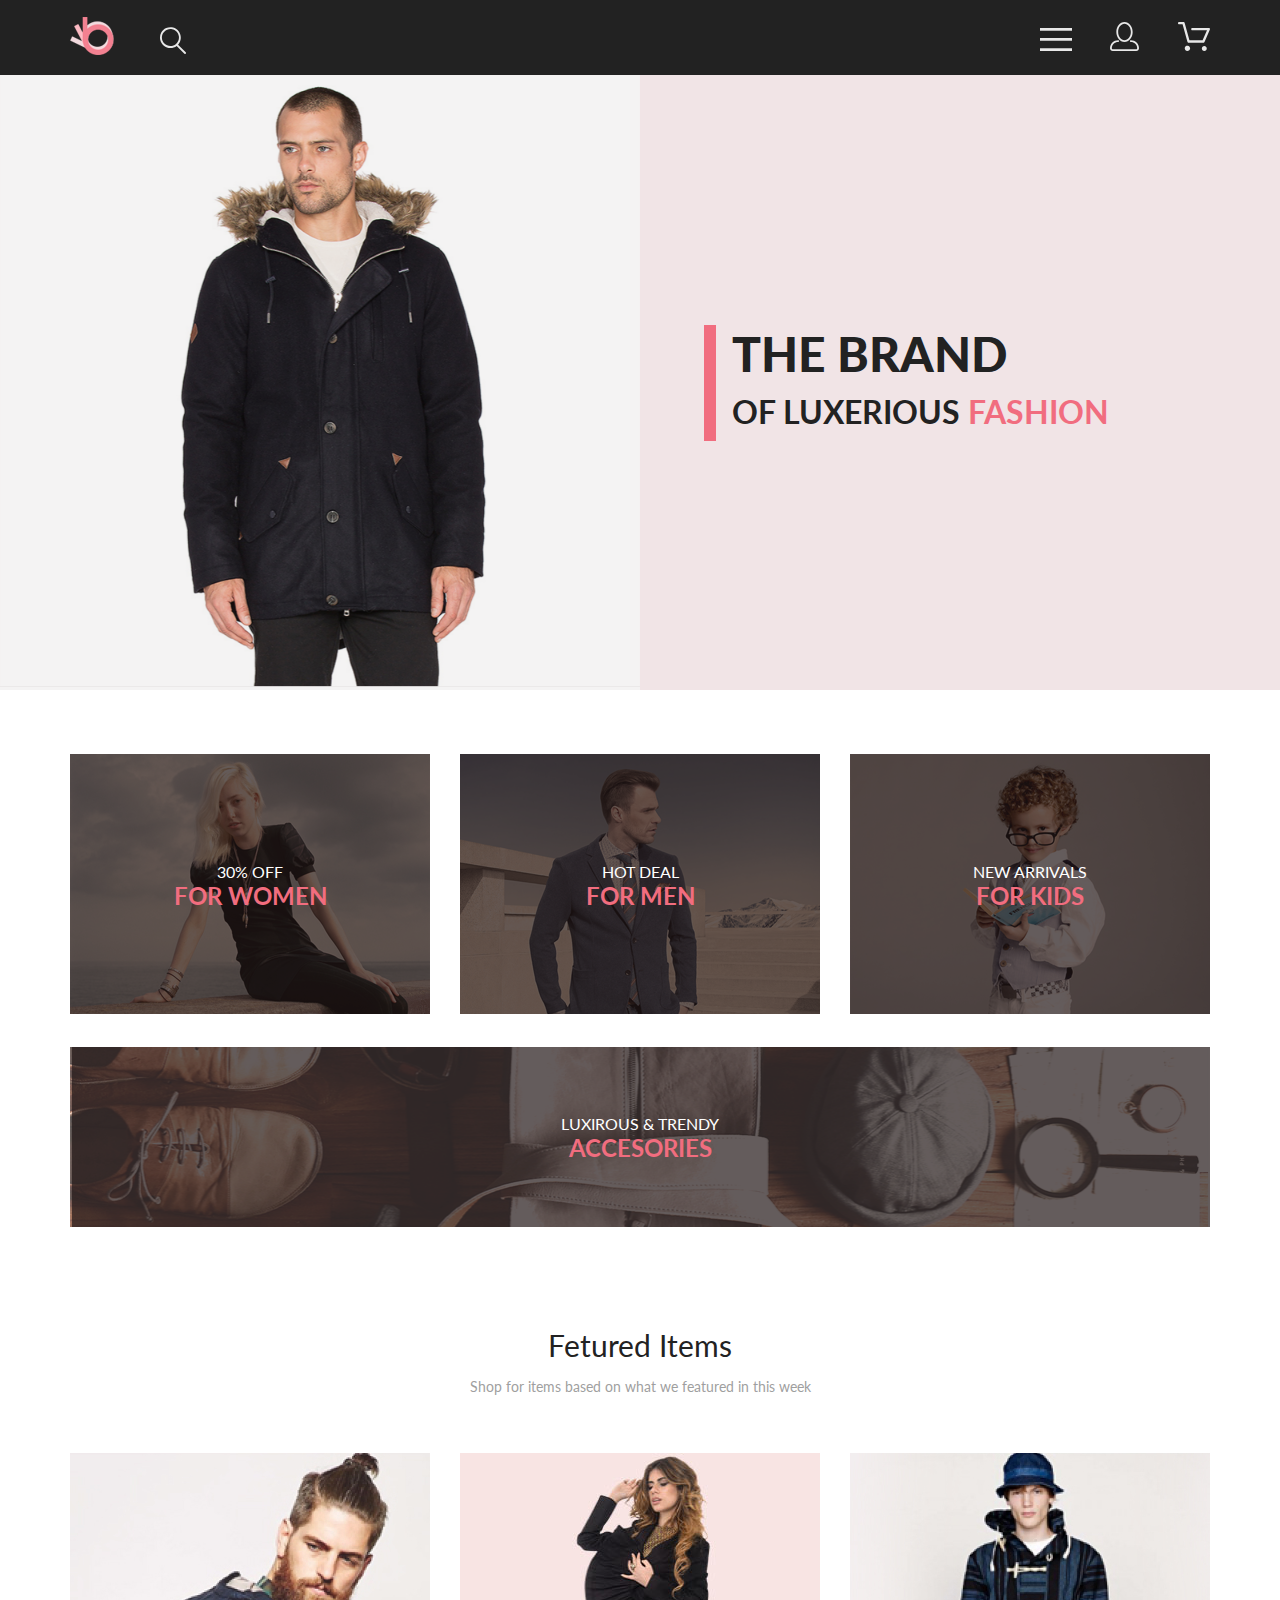
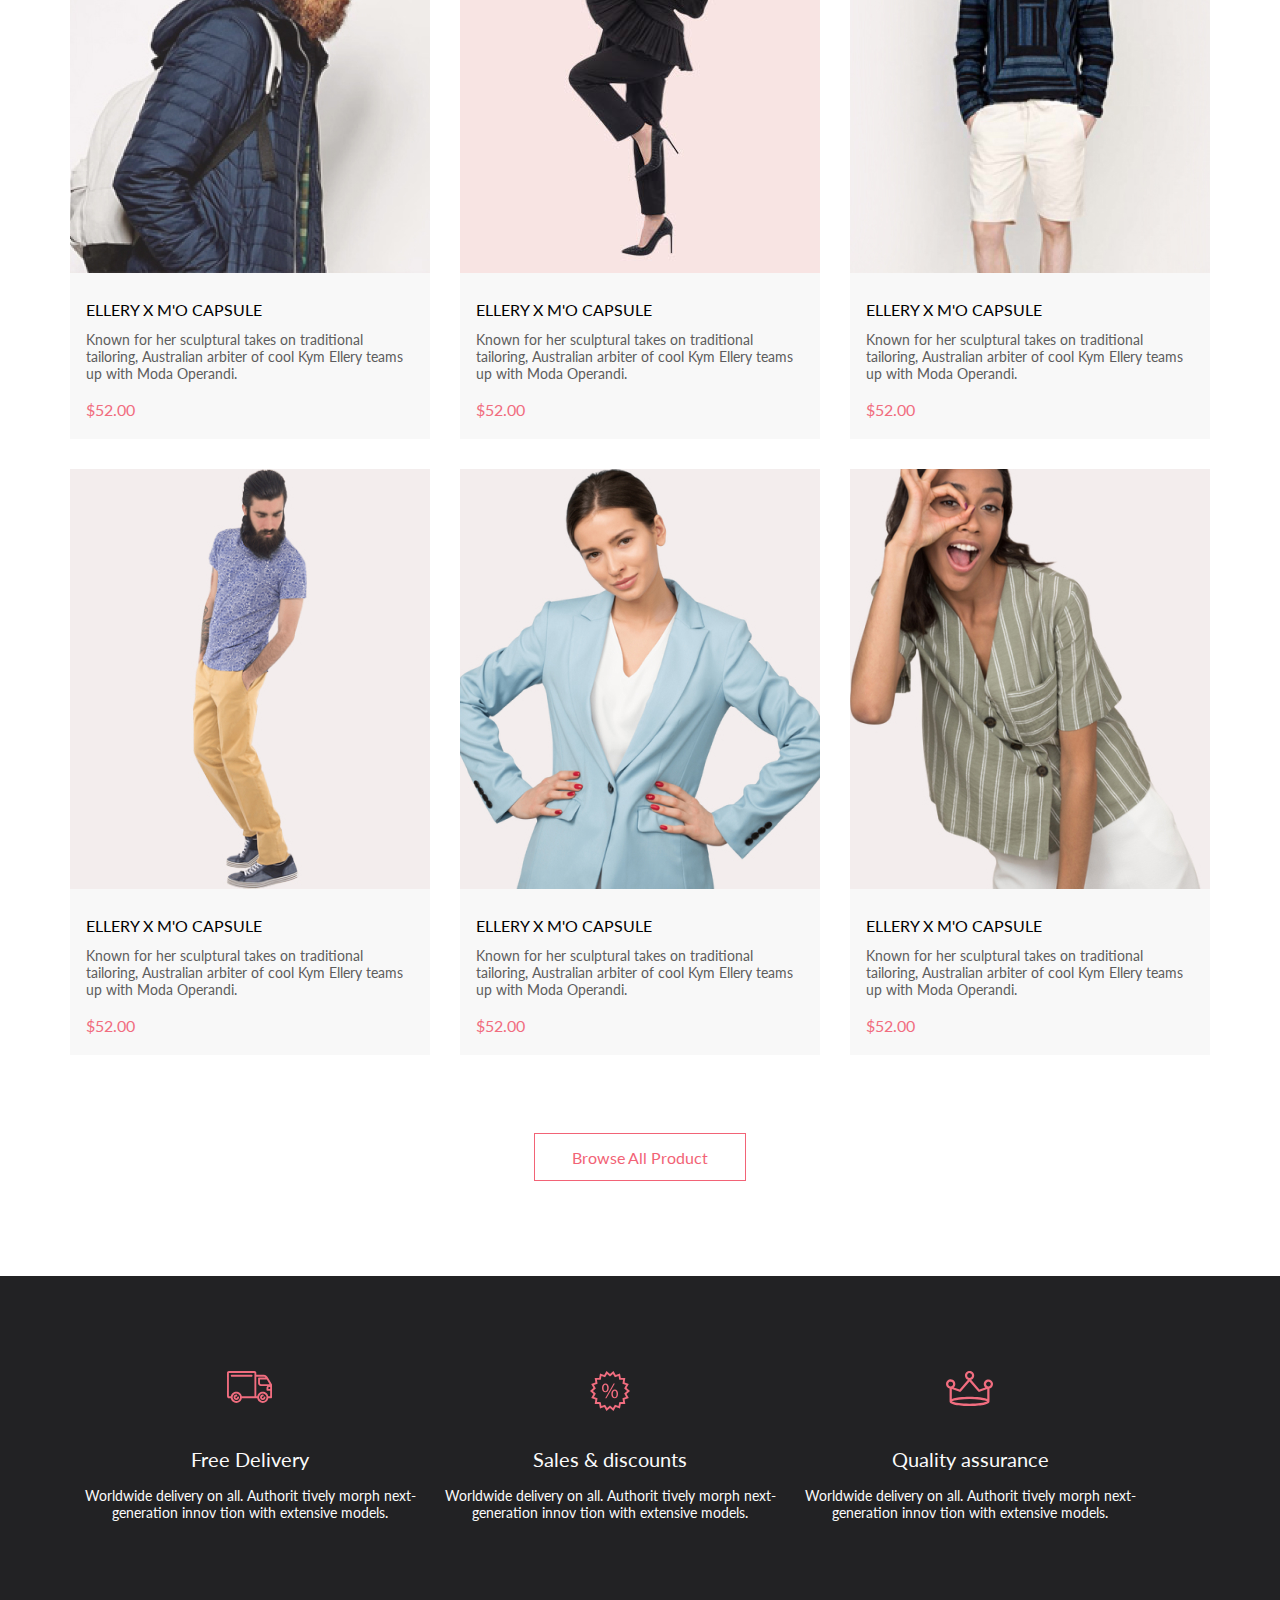
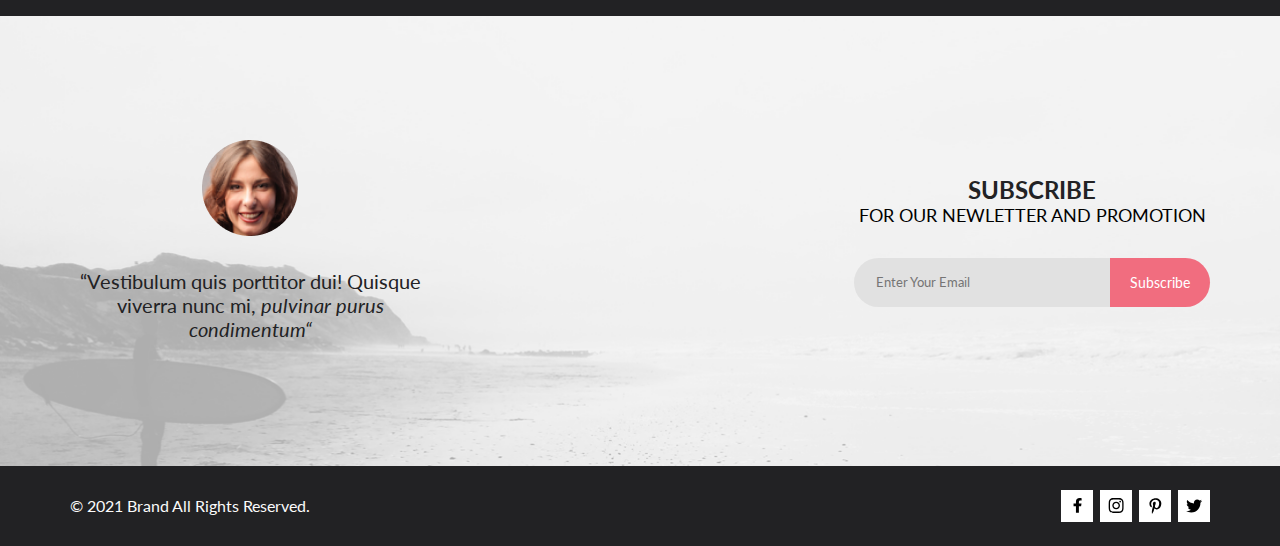
<file: index.html>
<!DOCTYPE html>
<html lang="en">

<head>
    <meta charset="UTF-8">
    <meta name="viewport" content="width=device-width, initial-scale=1.0">
    <title>Outlet</title>
    <link rel="stylesheet" href="style.css">
</head>

<body>
    <header class="header center">
        <div class="header__left">
            <a href="index.html"><img src="img/logo.svg" alt="logo"></a>
            <a href=""><img class="header__search" src="img/search.svg" alt="search"></a>
        </div>
        <div class="header__right">
            <a href="catalog.html"><img src="img/menu.svg" alt="menu"></a>
            <a href="registration.html"><img class="header__account" src="img/account.svg" alt="account"></a>
            <a href="cart.html"><img src="img/cart.svg" alt="cart"></a>
        </div>
    </header>
    <section class="promo">
        <div class="promo__left">
            <img class="promo__img" src="img/promo__img.png" alt="promo">
        </div>
        <div class="promo__right">
            <div class="promo__slogan">
                <img src="img/promo_el01.png" alt="">
                <div class="promo__content">
                    <h1 class="promo__heading">THE BRAND</h1>
                    <p class="promo__text">OF LUXERIOUS <span class="text__color__pink">FASHION</span></p>
                </div>
            </div>
        </div>
    </section>
    <section class="catalog-box">
        <div class="catalog center">
            <div class="catalog__item">
                <a href="catalog.html"><img class="catalog__img" src="img/catalog_000.png" alt="catalog">
                <div class="catalog__content">
                    <p class="catalog__text">30% OFF</p>
                    <h3 class="catalog__heading">FOR WOMEN</h3>
                </div></a>
            </div>
            <div class="catalog__item">
                <a href="catalog.html"><img class="catalog__img" src="img/catalog_001.png" alt="catalog">
                <div class="catalog__content">
                    <p class="catalog__text">HOT DEAL</p>
                    <h3 class="catalog__heading">FOR MEN</h3>
                </div></a>
            </div>
            <div class="catalog__item">
                <a href="catalog.html"><img class="catalog__img" src="img/catalog_002.png" alt="catalog">
                <div class="catalog__content">
                    <p class="catalog__text">NEW ARRIVALS</p>
                    <h3 class="catalog__heading">FOR KIDS</h3>
                </div></a>
            </div>
        </div>
        <div class="catalog-big center">
            <div class="catalog__item">
               <a href="catalog.html"><img class="catalog-big__img" src="img/catalog_big.png" alt="catalog big img">
                <div class="catalog__content">
                    <p class="catalog__text">LUXIROUS & TRENDY</p>
                    <h3 class="catalog__heading">ACCESORIES</h3>
                </div></a>
            </div>
        </div>

    </section>
    <section class="product-box center">
        <div class="product-box__heading">
            <p>Fetured Items</p>
            <p class="product-box__text">
                Shop for items based on what we featured in this week
            </p>
        </div>
        <div class="product-content">
            <div class="product product_mb">
                <a href="product.html">
                    <img class="product__img" src="img/product_000.jpg" alt="photo product">
                </a>
                <a class="product__add" href="cart.html">
                    <img src="img/product-cart.svg" alt="cart"> Add to Cart
                </a>
                <div class="product__info">
                    <a href="product.html" class="product__name">ELLERY X M'O CAPSULE</a>
                    <p class="product__text">Known for her sculptural takes on traditional tailoring, Australian arbiter
                        of cool Kym Ellery teams up with Moda Operandi.</p>
                    <div class="product__price">$52.00</div>
                </div>
            </div>
            <div class="product product_mb">
                <a href="product.html">
                    <img class="product__img" src="img/product_001.jpg" alt="photo product">
                </a>
                <a class="product__add" href="cart.html">
                    <img src="img/product-cart.svg" alt="cart"> Add to Cart
                </a>
                <div class="product__info">
                    <a href="product.html" class="product__name">ELLERY X M'O CAPSULE</a>
                    <p class="product__text">Known for her sculptural takes on traditional tailoring, Australian arbiter
                        of cool Kym Ellery teams up with Moda Operandi.</p>
                    <div class="product__price">$52.00</div>
                </div>
            </div>
            <div class="product product_mb">
                <a href="product.html">
                    <img class="product__img" src="img/product_002.jpg" alt="photo product">
                </a>
                <a class="product__add" href="cart.html">
                    <img src="img/product-cart.svg" alt="cart"> Add to Cart
                </a>
                <div class="product__info">
                    <a href="product.html" class="product__name">ELLERY X M'O CAPSULE</a>
                    <p class="product__text">Known for her sculptural takes on traditional tailoring, Australian arbiter
                        of cool Kym Ellery teams up with Moda Operandi.</p>
                    <div class="product__price">$52.00</div>
                </div>
            </div>
            <div class="product product_mb">
                <a href="product.html">
                    <img class="product__img" src="img/product_003.jpg" alt="photo product">
                </a>
                <a class="product__add" href="cart.html">
                    <img src="img/product-cart.svg" alt="cart"> Add to Cart
                </a>
                <div class="product__info">
                    <a href="product.html" class="product__name">ELLERY X M'O CAPSULE</a>
                    <p class="product__text">Known for her sculptural takes on traditional tailoring, Australian arbiter
                        of cool Kym Ellery teams up with Moda Operandi.</p>
                    <div class="product__price">$52.00</div>
                </div>
            </div>
            <div class="product product_mb">
                <a href="product.html">
                    <img class="product__img" src="img/product_004.jpg" alt="photo product">
                </a>
                <a class="product__add" href="cart.html">
                    <img src="img/product-cart.svg" alt="cart"> Add to Cart
                </a>
                <div class="product__info">
                    <a href="product.html" class="product__name">ELLERY X M'O CAPSULE</a>
                    <p class="product__text">Known for her sculptural takes on traditional tailoring, Australian arbiter
                        of cool Kym Ellery teams up with Moda Operandi.</p>
                    <div class="product__price">$52.00</div>
                </div>
            </div>
            <div class="product product_mb">
                <a href="product.html">
                    <img class="product__img" src="img/product_005.jpg" alt="photo product">
                </a>
                <a class="product__add" href="cart.html">
                    <img src="img/product-cart.svg" alt="cart"> Add to Cart
                </a>
                <div class="product__info">
                    <a href="product.html" class="product__name">ELLERY X M'O CAPSULE</a>
                    <p class="product__text">Known for her sculptural takes on traditional tailoring, Australian arbiter
                        of cool Kym Ellery teams up with Moda Operandi.</p>
                    <div class="product__price">$52.00</div>
                </div>
            </div>

        </div>
        <div class="poduct-box__footer">
            <a href="catalog.html" class="product-box_button">Browse All Product</a>
        </div>
    </section>
    <section class="advantage">
        <div class="advantage-content center">
            <div class="advantage-item">
                <div class="advantage__logo">
                    <img src="img/adv01.svg" alt="advantage" class="advantage-pic">
                </div>
                <p class="advantage-heading">Free Delivery</p>
                <p class="advantage-text">Worldwide delivery on all. Authorit tively morph next-generation innov
                    tion
                    with extensive models.
                </p>
            </div>
            <div class="advantage-item">
                <div class="advantage__logo">
                    <img src="img/adv02.svg" alt="advantage" class="advantage-pic">
                </div>
                <p class="advantage-heading">Sales & discounts</p>
                <p class="advantage-text">Worldwide delivery on all. Authorit tively morph next-generation innov
                    tion
                    with extensive models.
                </p>
            </div>
            <div class="advantage-item">
                <div class="advantage__logo">
                    <img src="img/adv03.svg" alt="advantage" class="advantage-pic">
                </div>
                <p class="advantage-heading">Quality assurance</p>
                <p class="advantage-text">Worldwide delivery on all. Authorit tively morph next-generation innov
                    tion
                    with extensive models.
                </p>
            </div>
        </div>
    </section>
    <section class="invite center">
        <div class="invite__left">
            <img src="img/invite-port.png" alt="portrait" class="invite__img">
            <p class="invite__msg">“Vestibulum quis porttitor dui! Quisque viverra nunc mi, <span
                    class="text-italic">pulvinar purus
                    condimentum“</span></p>
        </div>
        <div class="invite__right">
            <p class="invite__button_heading">SUBSCRIBE</p>
            <p class="invite__button_heading__text">FOR OUR NEWLETTER AND PROMOTION</p>
            <div class="email-request">
                <input class="subscribe__input" type="email" placeholder="Enter Your Email" required>
                <a href="#" class="subscribe__button">Subscribe</a>
            </div>
        </div>
    </section>
    <footer class="footer">
        <div class="footer__content center">

            <div class="footer__left footer__text">
                <p>© 2021 Brand All Rights Reserved.</p>
            </div>
            <div class="footer__right">
                <a href="https://www.facebook.com" class="logo__box">
                    <svg width="9" height="15" viewBox="0 0 9 15" xmlns="http://www.w3.org/2000/svg">
                        <path d="M8.08836 8.28L8.50686 5.61602H5.89022V3.88729C5.89022 3.15847 6.25574 2.44806 7.42765 2.44806H8.61722V0.179975C8.61722 0.179975 7.53772 0 6.50561 0C4.35073 0 2.9422 1.27593 2.9422 3.5857V5.61602H0.546875V8.28H2.9422V14.72H5.89022V8.28H8.08836Z"/>
                        </svg>
                </a>
                <a href="https://www.instagram.com" class="logo__box">
                    <svg width="16" height="15" viewBox="0 0 16 15" xmlns="http://www.w3.org/2000/svg">
                        <path d="M8.13897 3.68159C6.02383 3.68159 4.31774 5.38491 4.31774 7.49663C4.31774 9.60835 6.02383 11.3117 8.13897 11.3117C10.2541 11.3117 11.9602 9.60835 11.9602 7.49663C11.9602 5.38491 10.2541 3.68159 8.13897 3.68159ZM8.13897 9.9769C6.77211 9.9769 5.65467 8.8646 5.65467 7.49663C5.65467 6.12866 6.76878 5.01636 8.13897 5.01636C9.50915 5.01636 10.6233 6.12866 10.6233 7.49663C10.6233 8.8646 9.50583 9.9769 8.13897 9.9769ZM13.0078 3.52554C13.0078 4.02026 12.6087 4.41538 12.1165 4.41538C11.621 4.41538 11.2252 4.01694 11.2252 3.52554C11.2252 3.03413 11.6243 2.63569 12.1165 2.63569C12.6087 2.63569 13.0078 3.03413 13.0078 3.52554ZM15.5386 4.42866C15.4821 3.23667 15.2094 2.18081 14.3347 1.31089C13.4634 0.440967 12.4058 0.168701 11.2119 0.108936C9.9814 0.039209 6.29321 0.039209 5.0627 0.108936C3.8721 0.165381 2.81453 0.437646 1.93987 1.30757C1.06522 2.17749 0.795836 3.23335 0.735973 4.42534C0.666134 5.65386 0.666134 9.33608 0.735973 10.5646C0.79251 11.7566 1.06522 12.8124 1.93987 13.6824C2.81453 14.5523 3.86878 14.8246 5.0627 14.8843C6.29321 14.9541 9.9814 14.9541 11.2119 14.8843C12.4058 14.8279 13.4634 14.5556 14.3347 13.6824C15.2061 12.8124 15.4788 11.7566 15.5386 10.5646C15.6085 9.33608 15.6085 5.65718 15.5386 4.42866ZM13.949 11.8828C13.6895 12.5335 13.1874 13.0349 12.5322 13.2972C11.5511 13.6857 9.22314 13.596 8.13897 13.596C7.05479 13.596 4.72348 13.6824 3.74573 13.2972C3.09389 13.0382 2.59171 12.5369 2.32898 11.8828C1.93987 10.9033 2.02967 8.57905 2.02967 7.49663C2.02967 6.41421 1.9432 4.08667 2.32898 3.1105C2.58838 2.45972 3.09056 1.95835 3.74573 1.69604C4.7268 1.30757 7.05479 1.39722 8.13897 1.39722C9.22314 1.39722 11.5545 1.31089 12.5322 1.69604C13.184 1.95503 13.6862 2.4564 13.949 3.1105C14.3381 4.08999 14.2483 6.41421 14.2483 7.49663C14.2483 8.57905 14.3381 10.9066 13.949 11.8828Z"/>
                        </svg>                     
                </a>
                <a href="#" class="logo__box">
                    <svg width="13" height="16" viewBox="0 0 13 16" xmlns="http://www.w3.org/2000/svg">
                        <path d="M6.74032 0.203125C3.55564 0.203125 0.408203 2.34063 0.408203 5.8C0.408203 8 1.63738 9.25 2.38233 9.25C2.68963 9.25 2.86655 8.3875 2.86655 8.14375C2.86655 7.85313 2.13091 7.23438 2.13091 6.025C2.13091 3.5125 4.03055 1.73125 6.4889 1.73125C8.60271 1.73125 10.1671 2.94062 10.1671 5.1625C10.1671 6.82187 9.50597 9.93437 7.36422 9.93437C6.59133 9.93437 5.93018 9.37187 5.93018 8.56563C5.93018 7.38438 6.74963 6.24062 6.74963 5.02187C6.74963 2.95312 3.835 3.32812 3.835 5.82812C3.835 6.35313 3.90018 6.93437 4.13298 7.4125C3.70463 9.26875 2.82931 12.0344 2.82931 13.9469C2.82931 14.5375 2.91311 15.1188 2.96899 15.7094C3.07452 15.8281 3.02175 15.8156 3.18316 15.7563C4.74757 13.6 4.69169 13.1781 5.3994 10.3562C5.78119 11.0875 6.76826 11.4812 7.55046 11.4812C10.8469 11.4812 12.3275 8.24688 12.3275 5.33125C12.3275 2.22813 9.66427 0.203125 6.74032 0.203125Z"/>
                        </svg>
                </a>
                <a href="https://twitter.com" class="logo__box">
                    <svg width="17" height="14" viewBox="0 0 17 14" xmlns="http://www.w3.org/2000/svg">
                        <path d="M14.417 3.74052C14.427 3.88264 14.427 4.0248 14.427 4.16692C14.427 8.50192 11.1498 13.4969 5.15986 13.4969C3.31448 13.4969 1.60022 12.9588 0.158203 12.0248C0.420396 12.0552 0.67247 12.0654 0.944752 12.0654C2.46741 12.0654 3.8691 11.5476 4.98843 10.6644C3.5565 10.6339 2.3565 9.68977 1.94305 8.39027C2.14475 8.4207 2.34642 8.44102 2.5582 8.44102C2.85063 8.44102 3.14308 8.40039 3.41533 8.32936C1.92291 8.02477 0.803551 6.70498 0.803551 5.11108V5.07048C1.23715 5.31414 1.74139 5.46642 2.2758 5.4867C1.39849 4.89786 0.823727 3.8928 0.823727 2.75573C0.823727 2.14661 0.985041 1.58823 1.26741 1.10092C2.87077 3.09077 5.28086 4.39023 7.98334 4.53239C7.93293 4.28873 7.90266 4.03495 7.90266 3.78114C7.90266 1.97402 9.35477 0.501953 11.1598 0.501953C12.0976 0.501953 12.9446 0.897891 13.5396 1.53748C14.2757 1.39536 14.9816 1.12123 15.6068 0.745609C15.3648 1.50705 14.8505 2.14664 14.1749 2.5527C14.8304 2.48167 15.4657 2.29889 16.0505 2.04511C15.6069 2.69483 15.0522 3.27348 14.417 3.74052Z"/>
                    </svg>
                        
                </a>
            </div>

        </div>
    </footer>

</body>

</html>
</file>
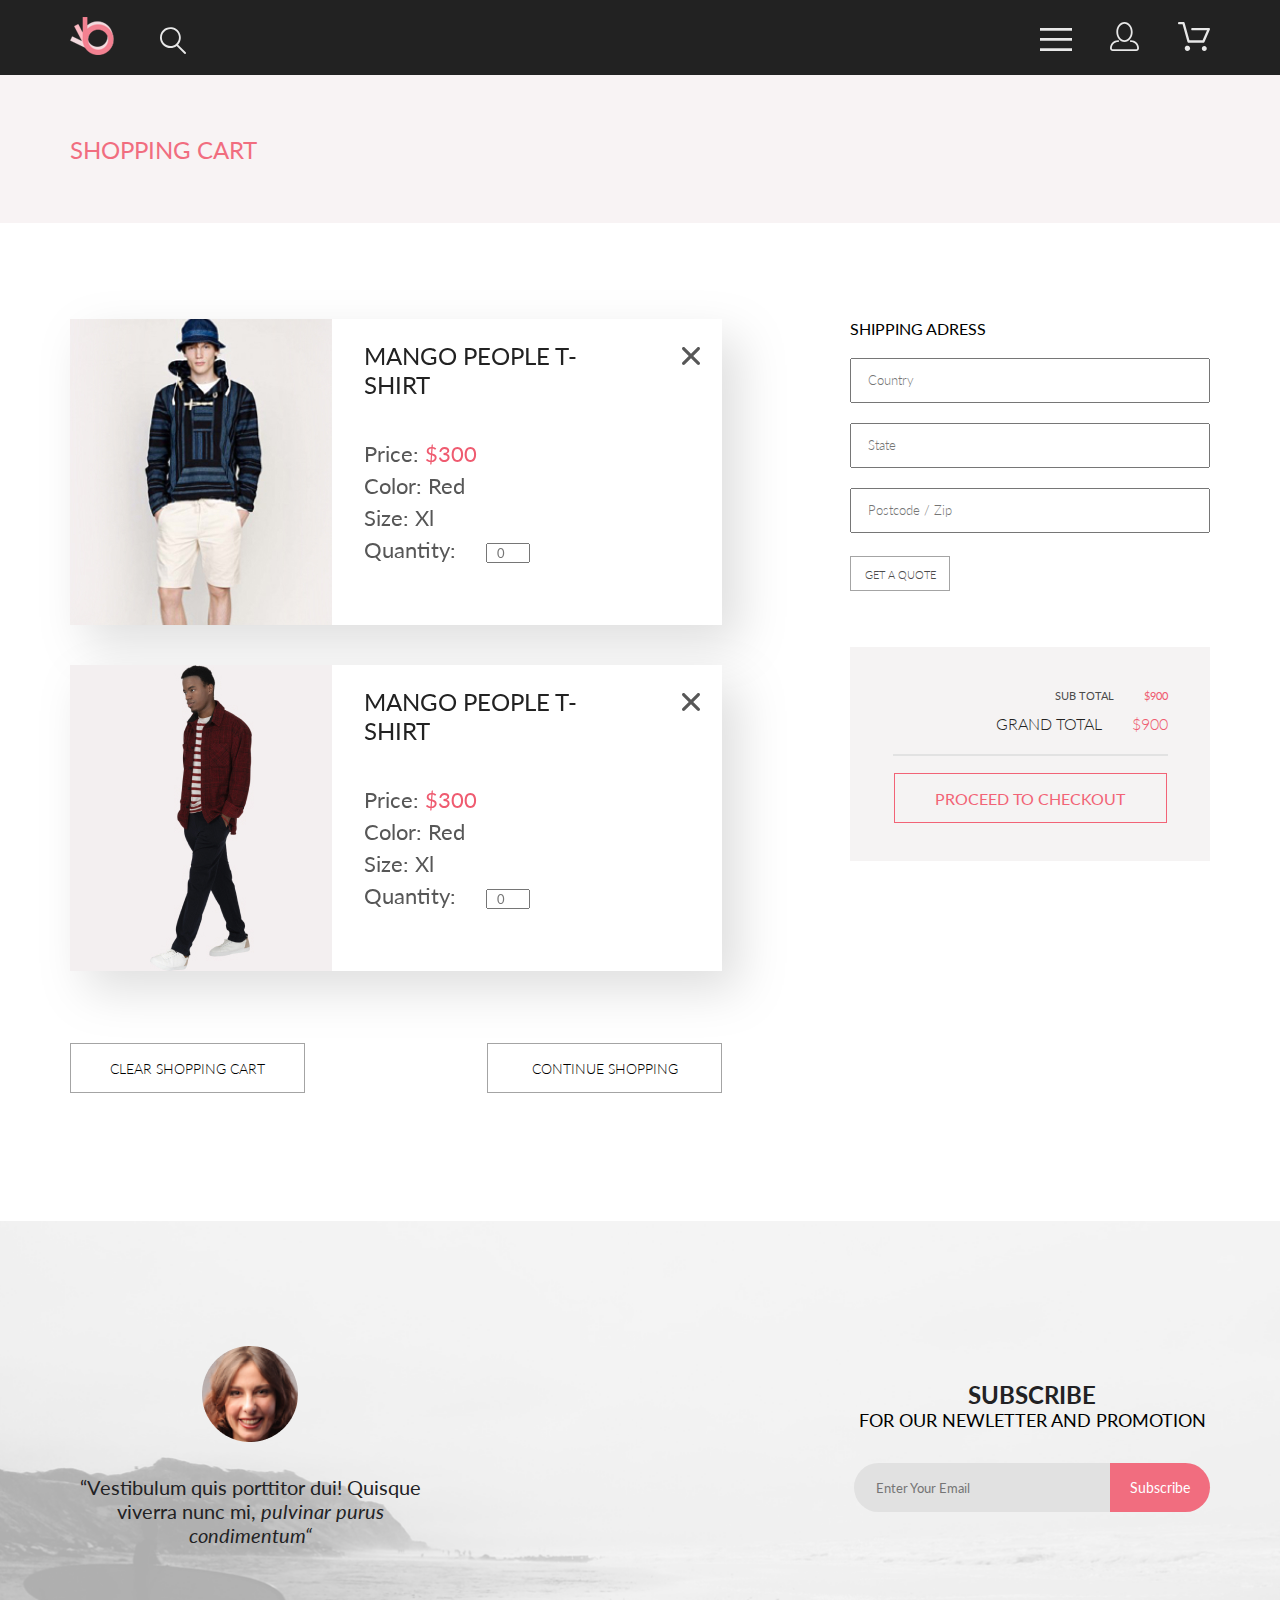
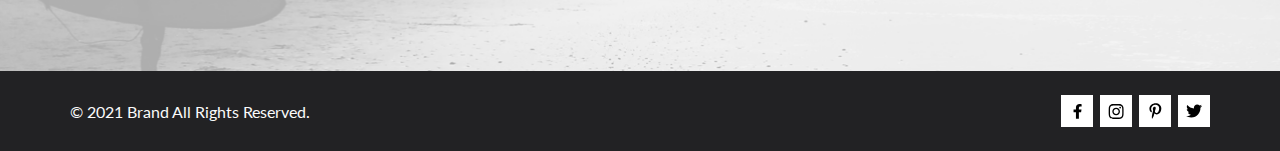
<file: cart.html>
<!DOCTYPE html>
<html lang="en">

<head>
    <meta charset="UTF-8">
    <meta name="viewport" content="width=device-width, initial-scale=1.0">
    <title>Outlet:Cart</title>
    <link rel="stylesheet" href="style.css">
</head>

<body>
    <header class="header center">
        <div class="header__left">
            <a href="index.html"><img src="img/logo.svg" alt="logo"></a>
            <a href=""><img class="header__search" src="img/search.svg" alt="search"></a>
        </div>
        <div class="header__right">
            <a href="catalog.html"><img src="img/menu.svg" alt="menu"></a>
            <a href="registration.html"><img class="header__account" src="img/account.svg" alt="account"></a>
            <a href="cart.html"><img src="img/cart.svg" alt="cart"></a>
        </div>
    </header>
    <section class="page__description center">
        <p class="page__desciption__heading">SHOPPING CART</p>
            </section>
   <section class="cart__content center">
        <div class="cart__content__list">
            <div class="product__cart-description">
                <img src="img/product_002_s.jpg" alt="product_img">
                <div class="product__cart-description__text">
                <div class="product__cart-description-title"><a class="product__cart-description-title" href="product.html">MANGO  PEOPLE  T-SHIRT</a></div>
                <p class="product__cart-description-info">Price: <span class="price_color">$300</span></p>
                <p class="product__cart-description-info">Color: Red</p>
                <p class="product__cart-description-info">Size: Xl	</p>
                <p class="product__cart-description-info">Quantity:	<span ><input class="input_quantity" type="number" placeholder="0"></span></p>
            </div>
            <a href="#"><svg class="product__cart-description__close" width="18" height="18" viewBox="0 0 18 18" fill="none" xmlns="http://www.w3.org/2000/svg">
                <path d="M11.2453 9L17.5302 2.71516C17.8285 2.41741 17.9962 2.01336 17.9966 1.59191C17.997 1.17045 17.8299 0.76611 17.5322 0.467833C17.2344 0.169555 16.8304 0.00177586 16.4089 0.00140366C15.9875 0.00103146 15.5831 0.168097 15.2848 0.465848L9 6.75069L2.71516 0.465848C2.41688 0.167571 2.01233 0 1.5905 0C1.16868 0 0.764125 0.167571 0.465848 0.465848C0.167571 0.764125 0 1.16868 0 1.5905C0 2.01233 0.167571 2.41688 0.465848 2.71516L6.75069 9L0.465848 15.2848C0.167571 15.5831 0 15.9877 0 16.4095C0 16.8313 0.167571 17.2359 0.465848 17.5342C0.764125 17.8324 1.16868 18 1.5905 18C2.01233 18 2.41688 17.8324 2.71516 17.5342L9 11.2493L15.2848 17.5342C15.5831 17.8324 15.9877 18 16.4095 18C16.8313 18 17.2359 17.8324 17.5342 17.5342C17.8324 17.2359 18 16.8313 18 16.4095C18 15.9877 17.8324 15.5831 17.5342 15.2848L11.2453 9Z" fill="#575757"/>
                </svg></a>
        
        
        </div>
            
                
            <div class="product__cart-description">
                <img src="img/product_009_s.jpg" alt="product_img">
                <div class="product__cart-description__text">
                    <div class="product__cart-description-title"><a class="product__cart-description-title" href="product.html">MANGO  PEOPLE  T-SHIRT</a></div>
                <p class="product__cart-description-info">Price: <span class="price_color">$300</span></p>
                <p class="product__cart-description-info">Color: Red</p>
                <p class="product__cart-description-info">Size: Xl	</p>
                <p class="product__cart-description-info">Quantity:	<span ><input class="input_quantity" type="number" placeholder="0"></span></p>
            </div>
            <a href="#"><svg class="product__cart-description__close" width="18" height="18" viewBox="0 0 18 18" fill="none" xmlns="http://www.w3.org/2000/svg">
                <path d="M11.2453 9L17.5302 2.71516C17.8285 2.41741 17.9962 2.01336 17.9966 1.59191C17.997 1.17045 17.8299 0.76611 17.5322 0.467833C17.2344 0.169555 16.8304 0.00177586 16.4089 0.00140366C15.9875 0.00103146 15.5831 0.168097 15.2848 0.465848L9 6.75069L2.71516 0.465848C2.41688 0.167571 2.01233 0 1.5905 0C1.16868 0 0.764125 0.167571 0.465848 0.465848C0.167571 0.764125 0 1.16868 0 1.5905C0 2.01233 0.167571 2.41688 0.465848 2.71516L6.75069 9L0.465848 15.2848C0.167571 15.5831 0 15.9877 0 16.4095C0 16.8313 0.167571 17.2359 0.465848 17.5342C0.764125 17.8324 1.16868 18 1.5905 18C2.01233 18 2.41688 17.8324 2.71516 17.5342L9 11.2493L15.2848 17.5342C15.5831 17.8324 15.9877 18 16.4095 18C16.8313 18 17.2359 17.8324 17.5342 17.5342C17.8324 17.2359 18 16.8313 18 16.4095C18 15.9877 17.8324 15.5831 17.5342 15.2848L11.2453 9Z" fill="#575757"/>
                </svg></a>
            </div>
            <div class="cart__control">
                <a href="#" class="cart__control__button">CLEAR SHOPPING CART</a>
                <a href="#" class="cart__control__button">CONTINUE SHOPPING</a>
            </div>
        </div>
        <div class="cart__content__customer">
            <div class="cart__content__adress">
                <p>SHIPPING ADRESS</p>
                <input class="adress__input" type="text" placeholder="Country">
                <input class="adress__input" type="text" placeholder="State">
                <input class="adress__input" type="number" placeholder="Postcode / Zip">
                <a class="button_small" href="#">GET A QUOTE</a>
            </div>
            <div class="cart__content__bill">
                <p class="cart__content__bill-subtotal">SUB TOTAL<span class="price_color gap">$900</span></p>
                <p class="cart__content__bill-summary">GRAND TOTAL<span class="price_color gap">$900</span></p>
                <div class="cart__content__bill-line"></div>
                <a href="#" class="cart__content__bill__button">PROCEED TO CHECKOUT</a>
            </div>
        </div>


    </section>
    
    <section class="invite center">
        <div class="invite__left">
            <img src="img/invite-port.png" alt="portrait" class="invite__img">
            <p class="invite__msg">“Vestibulum quis porttitor dui! Quisque viverra nunc mi, <span
                    class="text-italic">pulvinar purus
                    condimentum“</span></p>
        </div>
        <div class="invite__right">
            <p class="invite__button_heading">SUBSCRIBE</p>
            <p class="invite__button_heading__text">FOR OUR NEWLETTER AND PROMOTION</p>
            <div class="email-request">
                <input class="subscribe__input" type="email" placeholder="Enter Your Email" required>
                <a href="#" class="subscribe__button">Subscribe</a>
            </div>
        </div>    
    </section>
    <footer class="footer">
        <div class="footer__content center">

            <div class="footer__left footer__text">
                <p>© 2021 Brand All Rights Reserved.</p>
            </div>
            <div class="footer__right">
                <a href="https://www.facebook.com" class="logo__box">
                    <svg width="9" height="15" viewBox="0 0 9 15" xmlns="http://www.w3.org/2000/svg">
                        <path d="M8.08836 8.28L8.50686 5.61602H5.89022V3.88729C5.89022 3.15847 6.25574 2.44806 7.42765 2.44806H8.61722V0.179975C8.61722 0.179975 7.53772 0 6.50561 0C4.35073 0 2.9422 1.27593 2.9422 3.5857V5.61602H0.546875V8.28H2.9422V14.72H5.89022V8.28H8.08836Z"/>
                        </svg>
                </a>
                <a href="https://www.instagram.com" class="logo__box">
                    <svg width="16" height="15" viewBox="0 0 16 15" xmlns="http://www.w3.org/2000/svg">
                        <path d="M8.13897 3.68159C6.02383 3.68159 4.31774 5.38491 4.31774 7.49663C4.31774 9.60835 6.02383 11.3117 8.13897 11.3117C10.2541 11.3117 11.9602 9.60835 11.9602 7.49663C11.9602 5.38491 10.2541 3.68159 8.13897 3.68159ZM8.13897 9.9769C6.77211 9.9769 5.65467 8.8646 5.65467 7.49663C5.65467 6.12866 6.76878 5.01636 8.13897 5.01636C9.50915 5.01636 10.6233 6.12866 10.6233 7.49663C10.6233 8.8646 9.50583 9.9769 8.13897 9.9769ZM13.0078 3.52554C13.0078 4.02026 12.6087 4.41538 12.1165 4.41538C11.621 4.41538 11.2252 4.01694 11.2252 3.52554C11.2252 3.03413 11.6243 2.63569 12.1165 2.63569C12.6087 2.63569 13.0078 3.03413 13.0078 3.52554ZM15.5386 4.42866C15.4821 3.23667 15.2094 2.18081 14.3347 1.31089C13.4634 0.440967 12.4058 0.168701 11.2119 0.108936C9.9814 0.039209 6.29321 0.039209 5.0627 0.108936C3.8721 0.165381 2.81453 0.437646 1.93987 1.30757C1.06522 2.17749 0.795836 3.23335 0.735973 4.42534C0.666134 5.65386 0.666134 9.33608 0.735973 10.5646C0.79251 11.7566 1.06522 12.8124 1.93987 13.6824C2.81453 14.5523 3.86878 14.8246 5.0627 14.8843C6.29321 14.9541 9.9814 14.9541 11.2119 14.8843C12.4058 14.8279 13.4634 14.5556 14.3347 13.6824C15.2061 12.8124 15.4788 11.7566 15.5386 10.5646C15.6085 9.33608 15.6085 5.65718 15.5386 4.42866ZM13.949 11.8828C13.6895 12.5335 13.1874 13.0349 12.5322 13.2972C11.5511 13.6857 9.22314 13.596 8.13897 13.596C7.05479 13.596 4.72348 13.6824 3.74573 13.2972C3.09389 13.0382 2.59171 12.5369 2.32898 11.8828C1.93987 10.9033 2.02967 8.57905 2.02967 7.49663C2.02967 6.41421 1.9432 4.08667 2.32898 3.1105C2.58838 2.45972 3.09056 1.95835 3.74573 1.69604C4.7268 1.30757 7.05479 1.39722 8.13897 1.39722C9.22314 1.39722 11.5545 1.31089 12.5322 1.69604C13.184 1.95503 13.6862 2.4564 13.949 3.1105C14.3381 4.08999 14.2483 6.41421 14.2483 7.49663C14.2483 8.57905 14.3381 10.9066 13.949 11.8828Z"/>
                        </svg>                     
                </a>
                <a href="#" class="logo__box">
                    <svg width="13" height="16" viewBox="0 0 13 16" xmlns="http://www.w3.org/2000/svg">
                        <path d="M6.74032 0.203125C3.55564 0.203125 0.408203 2.34063 0.408203 5.8C0.408203 8 1.63738 9.25 2.38233 9.25C2.68963 9.25 2.86655 8.3875 2.86655 8.14375C2.86655 7.85313 2.13091 7.23438 2.13091 6.025C2.13091 3.5125 4.03055 1.73125 6.4889 1.73125C8.60271 1.73125 10.1671 2.94062 10.1671 5.1625C10.1671 6.82187 9.50597 9.93437 7.36422 9.93437C6.59133 9.93437 5.93018 9.37187 5.93018 8.56563C5.93018 7.38438 6.74963 6.24062 6.74963 5.02187C6.74963 2.95312 3.835 3.32812 3.835 5.82812C3.835 6.35313 3.90018 6.93437 4.13298 7.4125C3.70463 9.26875 2.82931 12.0344 2.82931 13.9469C2.82931 14.5375 2.91311 15.1188 2.96899 15.7094C3.07452 15.8281 3.02175 15.8156 3.18316 15.7563C4.74757 13.6 4.69169 13.1781 5.3994 10.3562C5.78119 11.0875 6.76826 11.4812 7.55046 11.4812C10.8469 11.4812 12.3275 8.24688 12.3275 5.33125C12.3275 2.22813 9.66427 0.203125 6.74032 0.203125Z"/>
                        </svg>
                </a>
                <a href="https://twitter.com" class="logo__box">
                    <svg width="17" height="14" viewBox="0 0 17 14" xmlns="http://www.w3.org/2000/svg">
                        <path d="M14.417 3.74052C14.427 3.88264 14.427 4.0248 14.427 4.16692C14.427 8.50192 11.1498 13.4969 5.15986 13.4969C3.31448 13.4969 1.60022 12.9588 0.158203 12.0248C0.420396 12.0552 0.67247 12.0654 0.944752 12.0654C2.46741 12.0654 3.8691 11.5476 4.98843 10.6644C3.5565 10.6339 2.3565 9.68977 1.94305 8.39027C2.14475 8.4207 2.34642 8.44102 2.5582 8.44102C2.85063 8.44102 3.14308 8.40039 3.41533 8.32936C1.92291 8.02477 0.803551 6.70498 0.803551 5.11108V5.07048C1.23715 5.31414 1.74139 5.46642 2.2758 5.4867C1.39849 4.89786 0.823727 3.8928 0.823727 2.75573C0.823727 2.14661 0.985041 1.58823 1.26741 1.10092C2.87077 3.09077 5.28086 4.39023 7.98334 4.53239C7.93293 4.28873 7.90266 4.03495 7.90266 3.78114C7.90266 1.97402 9.35477 0.501953 11.1598 0.501953C12.0976 0.501953 12.9446 0.897891 13.5396 1.53748C14.2757 1.39536 14.9816 1.12123 15.6068 0.745609C15.3648 1.50705 14.8505 2.14664 14.1749 2.5527C14.8304 2.48167 15.4657 2.29889 16.0505 2.04511C15.6069 2.69483 15.0522 3.27348 14.417 3.74052Z"/>
                    </svg>
                        
                </a>
            </div>

        </div>
    </footer>

</body>

</html>
</file>
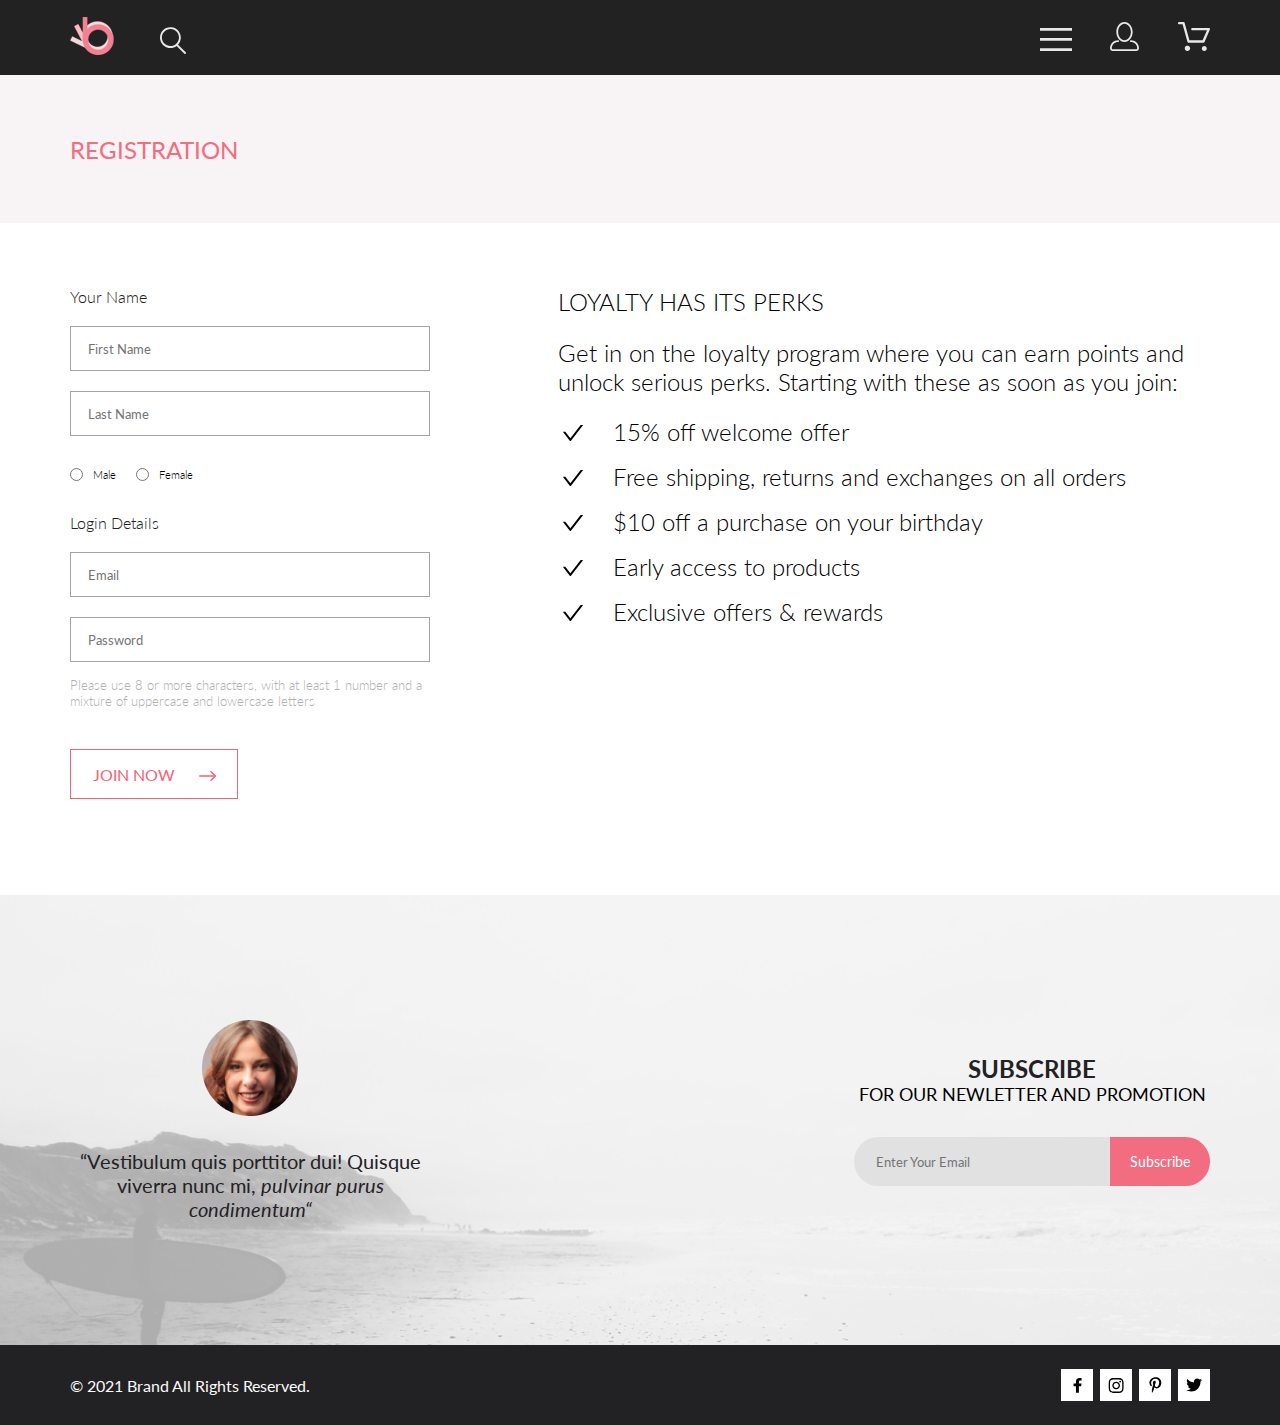
<file: registration.html>
<!DOCTYPE html>
<html lang="en">

<head>
    <meta charset="UTF-8">
    <meta name="viewport" content="width=device-width, initial-scale=1.0">
    <title>Outlet:Registration</title>
    <link rel="stylesheet" href="style.css">
</head>

<body>
    <header class="header center">
        <div class="header__left">
            <a href="index.html"><img src="img/logo.svg" alt="logo"></a>
            <a href=""><img class="header__search" src="img/search.svg" alt="search"></a>
        </div>
        <div class="header__right">
            <a href="catalog.html"><img src="img/menu.svg" alt="menu"></a>
            <a href="registration.html"><img class="header__account" src="img/account.svg" alt="account"></a>
            <a href="cart.html"><img src="img/cart.svg" alt="cart"></a>
        </div>
    </header>
    <section class="page__description center">
        <p class="page__desciption__heading">REGISTRATION</p>
            </section>
   <section class="registration__content center">
        <div class="registration__form">
            <p class="registration__form__header">Your Name</p>
            <input class="registration__form__input" type="text" placeholder="First Name">
            <input class="registration__form__input" type="text" placeholder="Last Name">
            <div class="registration__form-gender">
                <input type="radio" name="gender" value="male">
                <p class="registration__form-gender__text">Male</p>
                <input type="radio" name="gender" value="female">
                <p class="registration__form-gender__text">Female</p>
            </div>
            <p class="registration__form__header">Login Details</p>
            <input class="registration__form__input" type="email" placeholder="Email">
            <input class="registration__form__input" type="password" placeholder="Password">
            <p class="password-reminder">Please use 8 or more characters, with at least 1 number and a mixture of uppercase and lowercase letters</p>
            <a href="#" class="registration__form__button">JOIN NOW <span class="registration__form__button__arrow"><svg width="17" height="10" viewBox="0 0 17 10" xmlns="http://www.w3.org/2000/svg">
                <path fill-rule="evenodd" clip-rule="evenodd" d="M11.54 0.208095C11.6058 0.142131 11.684 0.0897967 11.77 0.0540883C11.8561 0.01838 11.9483 0 12.0415 0C12.1347 0 12.2269 0.01838 12.313 0.0540883C12.399 0.0897967 12.4772 0.142131 12.543 0.208095L16.7929 4.458C16.8589 4.5238 16.9112 4.60196 16.9469 4.68802C16.9826 4.77407 17.001 4.86632 17.001 4.95949C17.001 5.05266 16.9826 5.14491 16.9469 5.23097C16.9112 5.31702 16.8589 5.39518 16.7929 5.46098L12.543 9.71089C12.41 9.84389 12.2296 9.91861 12.0415 9.91861C11.8534 9.91861 11.673 9.84389 11.54 9.71089C11.407 9.57788 11.3323 9.39749 11.3323 9.2094C11.3323 9.0213 11.407 8.84091 11.54 8.70791L15.2898 4.95949L11.54 1.21107C11.474 1.14528 11.4217 1.06711 11.386 0.981059C11.3503 0.895005 11.3319 0.802752 11.3319 0.709584C11.3319 0.616415 11.3503 0.524162 11.386 0.438109C11.4217 0.352055 11.474 0.273891 11.54 0.208095Z"/>
                <path fill-rule="evenodd" clip-rule="evenodd" d="M0 4.95948C0 4.77162 0.0746263 4.59146 0.207462 4.45862C0.340297 4.32579 0.52046 4.25116 0.708318 4.25116H15.583C15.7708 4.25116 15.951 4.32579 16.0838 4.45862C16.2167 4.59146 16.2913 4.77162 16.2913 4.95948C16.2913 5.14734 16.2167 5.3275 16.0838 5.46033C15.951 5.59317 15.7708 5.6678 15.583 5.6678H0.708318C0.52046 5.6678 0.340297 5.59317 0.207462 5.46033C0.0746263 5.3275 0 5.14734 0 4.95948Z"/>
                </svg></span></a>
        </div>
        <div class="registration__perks">
            <p class="registration__perks-header">LOYALTY HAS ITS PERKS</p>
            <p class="registration__perks-text">Get in on the loyalty program where you can earn points and unlock serious perks. Starting with these as soon as you join:</p>
            <ul class="registration__perks-list">
                <li class="registration__perks-list-unit">15% off welcome offer</li>
                <li class="registration__perks-list-unit">Free shipping, returns and exchanges on all orders</li>
                <li class="registration__perks-list-unit">$10 off a purchase on your birthday</li>
                <li class="registration__perks-list-unit">Early access to products</li>
                <li class="registration__perks-list-unit">Exclusive offers & rewards</li>
            </ul>
        </div>
    </section>
    
    <section class="invite center">
        <div class="invite__left">
            <img src="img/invite-port.png" alt="portrait" class="invite__img">
            <p class="invite__msg">“Vestibulum quis porttitor dui! Quisque viverra nunc mi, <span
                    class="text-italic">pulvinar purus
                    condimentum“</span></p>
        </div>
        <div class="invite__right">
            <p class="invite__button_heading">SUBSCRIBE</p>
            <p class="invite__button_heading__text">FOR OUR NEWLETTER AND PROMOTION</p>
            <div class="email-request">
                <input class="subscribe__input" type="email" placeholder="Enter Your Email" required>
                <a href="#" class="subscribe__button">Subscribe</a>
            </div>
        </div>
    </section>
    <footer class="footer">
        <div class="footer__content center">

            <div class="footer__left footer__text">
                <p>© 2021 Brand All Rights Reserved.</p>
            </div>
            <div class="footer__right">
                <a href="https://www.facebook.com" class="logo__box">
                    <svg width="9" height="15" viewBox="0 0 9 15" xmlns="http://www.w3.org/2000/svg">
                        <path d="M8.08836 8.28L8.50686 5.61602H5.89022V3.88729C5.89022 3.15847 6.25574 2.44806 7.42765 2.44806H8.61722V0.179975C8.61722 0.179975 7.53772 0 6.50561 0C4.35073 0 2.9422 1.27593 2.9422 3.5857V5.61602H0.546875V8.28H2.9422V14.72H5.89022V8.28H8.08836Z"/>
                        </svg>
                </a>
                <a href="https://www.instagram.com" class="logo__box">
                    <svg width="16" height="15" viewBox="0 0 16 15" xmlns="http://www.w3.org/2000/svg">
                        <path d="M8.13897 3.68159C6.02383 3.68159 4.31774 5.38491 4.31774 7.49663C4.31774 9.60835 6.02383 11.3117 8.13897 11.3117C10.2541 11.3117 11.9602 9.60835 11.9602 7.49663C11.9602 5.38491 10.2541 3.68159 8.13897 3.68159ZM8.13897 9.9769C6.77211 9.9769 5.65467 8.8646 5.65467 7.49663C5.65467 6.12866 6.76878 5.01636 8.13897 5.01636C9.50915 5.01636 10.6233 6.12866 10.6233 7.49663C10.6233 8.8646 9.50583 9.9769 8.13897 9.9769ZM13.0078 3.52554C13.0078 4.02026 12.6087 4.41538 12.1165 4.41538C11.621 4.41538 11.2252 4.01694 11.2252 3.52554C11.2252 3.03413 11.6243 2.63569 12.1165 2.63569C12.6087 2.63569 13.0078 3.03413 13.0078 3.52554ZM15.5386 4.42866C15.4821 3.23667 15.2094 2.18081 14.3347 1.31089C13.4634 0.440967 12.4058 0.168701 11.2119 0.108936C9.9814 0.039209 6.29321 0.039209 5.0627 0.108936C3.8721 0.165381 2.81453 0.437646 1.93987 1.30757C1.06522 2.17749 0.795836 3.23335 0.735973 4.42534C0.666134 5.65386 0.666134 9.33608 0.735973 10.5646C0.79251 11.7566 1.06522 12.8124 1.93987 13.6824C2.81453 14.5523 3.86878 14.8246 5.0627 14.8843C6.29321 14.9541 9.9814 14.9541 11.2119 14.8843C12.4058 14.8279 13.4634 14.5556 14.3347 13.6824C15.2061 12.8124 15.4788 11.7566 15.5386 10.5646C15.6085 9.33608 15.6085 5.65718 15.5386 4.42866ZM13.949 11.8828C13.6895 12.5335 13.1874 13.0349 12.5322 13.2972C11.5511 13.6857 9.22314 13.596 8.13897 13.596C7.05479 13.596 4.72348 13.6824 3.74573 13.2972C3.09389 13.0382 2.59171 12.5369 2.32898 11.8828C1.93987 10.9033 2.02967 8.57905 2.02967 7.49663C2.02967 6.41421 1.9432 4.08667 2.32898 3.1105C2.58838 2.45972 3.09056 1.95835 3.74573 1.69604C4.7268 1.30757 7.05479 1.39722 8.13897 1.39722C9.22314 1.39722 11.5545 1.31089 12.5322 1.69604C13.184 1.95503 13.6862 2.4564 13.949 3.1105C14.3381 4.08999 14.2483 6.41421 14.2483 7.49663C14.2483 8.57905 14.3381 10.9066 13.949 11.8828Z"/>
                        </svg>                     
                </a>
                <a href="#" class="logo__box">
                    <svg width="13" height="16" viewBox="0 0 13 16" xmlns="http://www.w3.org/2000/svg">
                        <path d="M6.74032 0.203125C3.55564 0.203125 0.408203 2.34063 0.408203 5.8C0.408203 8 1.63738 9.25 2.38233 9.25C2.68963 9.25 2.86655 8.3875 2.86655 8.14375C2.86655 7.85313 2.13091 7.23438 2.13091 6.025C2.13091 3.5125 4.03055 1.73125 6.4889 1.73125C8.60271 1.73125 10.1671 2.94062 10.1671 5.1625C10.1671 6.82187 9.50597 9.93437 7.36422 9.93437C6.59133 9.93437 5.93018 9.37187 5.93018 8.56563C5.93018 7.38438 6.74963 6.24062 6.74963 5.02187C6.74963 2.95312 3.835 3.32812 3.835 5.82812C3.835 6.35313 3.90018 6.93437 4.13298 7.4125C3.70463 9.26875 2.82931 12.0344 2.82931 13.9469C2.82931 14.5375 2.91311 15.1188 2.96899 15.7094C3.07452 15.8281 3.02175 15.8156 3.18316 15.7563C4.74757 13.6 4.69169 13.1781 5.3994 10.3562C5.78119 11.0875 6.76826 11.4812 7.55046 11.4812C10.8469 11.4812 12.3275 8.24688 12.3275 5.33125C12.3275 2.22813 9.66427 0.203125 6.74032 0.203125Z"/>
                        </svg>
                </a>
                <a href="https://twitter.com" class="logo__box">
                    <svg width="17" height="14" viewBox="0 0 17 14" xmlns="http://www.w3.org/2000/svg">
                        <path d="M14.417 3.74052C14.427 3.88264 14.427 4.0248 14.427 4.16692C14.427 8.50192 11.1498 13.4969 5.15986 13.4969C3.31448 13.4969 1.60022 12.9588 0.158203 12.0248C0.420396 12.0552 0.67247 12.0654 0.944752 12.0654C2.46741 12.0654 3.8691 11.5476 4.98843 10.6644C3.5565 10.6339 2.3565 9.68977 1.94305 8.39027C2.14475 8.4207 2.34642 8.44102 2.5582 8.44102C2.85063 8.44102 3.14308 8.40039 3.41533 8.32936C1.92291 8.02477 0.803551 6.70498 0.803551 5.11108V5.07048C1.23715 5.31414 1.74139 5.46642 2.2758 5.4867C1.39849 4.89786 0.823727 3.8928 0.823727 2.75573C0.823727 2.14661 0.985041 1.58823 1.26741 1.10092C2.87077 3.09077 5.28086 4.39023 7.98334 4.53239C7.93293 4.28873 7.90266 4.03495 7.90266 3.78114C7.90266 1.97402 9.35477 0.501953 11.1598 0.501953C12.0976 0.501953 12.9446 0.897891 13.5396 1.53748C14.2757 1.39536 14.9816 1.12123 15.6068 0.745609C15.3648 1.50705 14.8505 2.14664 14.1749 2.5527C14.8304 2.48167 15.4657 2.29889 16.0505 2.04511C15.6069 2.69483 15.0522 3.27348 14.417 3.74052Z"/>
                    </svg>
                        
                </a>
            </div>

        </div>
    </footer>

</body>

</html>
</file>
<file: style.css>
@import url("https://fonts.googleapis.com/css2?family=Lato&display=swap");
* {
  margin: 0;
  padding: 0;
  -webkit-box-sizing: border-box;
          box-sizing: border-box;
  font-family: Lato;
}

a {
  text-decoration: none;
}

.center {
  padding-left: calc(50% - 570px);
  padding-right: calc(50% - 570px);
}

.header {
  background-color: #222;
  height: 75px;
  display: -webkit-box;
  display: -ms-flexbox;
  display: flex;
  -webkit-box-pack: justify;
      -ms-flex-pack: justify;
          justify-content: space-between;
  -webkit-box-align: center;
      -ms-flex-align: center;
          align-items: center;
}

.header__search {
  margin-left: 41px;
}

.header__account {
  margin-left: 34px;
  margin-right: 34px;
}

.promo {
  background: rgba(113, 103, 105, 0.08);
  padding-left: calc(50% - 800px);
  padding-right: calc(50% - 800px);
  display: -webkit-box;
  display: -ms-flexbox;
  display: flex;
}

.promo__left {
  width: 50%;
}

.promo__img {
  width: 100%;
}

.promo__right {
  width: 50%;
  background: #F1E4E6;
  display: -webkit-box;
  display: -ms-flexbox;
  display: flex;
  -webkit-box-align: center;
      -ms-flex-align: center;
          align-items: center;
  padding-left: 64px;
}

.promo__slogan {
  display: -webkit-box;
  display: -ms-flexbox;
  display: flex;
}

.promo__content {
  margin-left: 16px;
}

.promo__heading {
  font-style: normal;
  font-weight: 900;
  font-size: 48px;
  line-height: 58px;
  color: #222222;
}

.promo__text {
  font-style: normal;
  font-weight: 700;
  font-size: 32px;
  line-height: 58px;
  color: #222222;
}

.text__color__pink {
  color: #F16D7F;
}

catalog-box {
  display: -webkit-box;
  display: -ms-flexbox;
  display: flex;
}

.catalog {
  display: -webkit-box;
  display: -ms-flexbox;
  display: flex;
  -webkit-box-pack: justify;
      -ms-flex-pack: justify;
          justify-content: space-between;
  padding-top: 64px;
}

.catalog__item {
  position: relative;
}

.catalog__item:not(:last-child) {
  margin-right: 30px;
}

.catalog__content {
  position: absolute;
  width: 100%;
  height: 100%;
  top: 0;
  left: 0;
  display: -webkit-box;
  display: -ms-flexbox;
  display: flex;
  -webkit-box-orient: vertical;
  -webkit-box-direction: normal;
      -ms-flex-direction: column;
          flex-direction: column;
  -webkit-box-pack: center;
      -ms-flex-pack: center;
          justify-content: center;
  -webkit-box-align: center;
      -ms-flex-align: center;
          align-items: center;
}

.catalog__img {
  width: 100%;
}

.catalog__text {
  font-size: 16px;
  color: #FFFFFF;
}

.catalog__heading {
  font-size: 24px;
  color: #F16D7F;
}

.catalog-big {
  margin-top: 30px;
}

.catalog-big__img {
  width: 100%;
}

.product-box__heading {
  display: -webkit-box;
  display: -ms-flexbox;
  display: flex;
  -webkit-box-orient: vertical;
  -webkit-box-direction: normal;
      -ms-flex-direction: column;
          flex-direction: column;
  -webkit-box-align: center;
      -ms-flex-align: center;
          align-items: center;
  font-style: normal;
  font-weight: normal;
  font-size: 30px;
  line-height: 36px;
  color: #222222;
  padding-top: 97px;
}

.product-box__text {
  text-align: center;
  margin-top: 6px;
  font-size: 14px;
  color: #9F9F9F;
}

.product {
  width: 360px;
  background: #F8F8F8;
  position: relative;
}

.product:hover .product__img {
  -webkit-filter: brightness(50%);
          filter: brightness(50%);
}

.product:hover .product__add {
  display: -webkit-box;
  display: -ms-flexbox;
  display: flex;
}

.product_mb {
  margin-bottom: 30px;
}

.product-content {
  padding-top: 48px;
  display: -webkit-box;
  display: -ms-flexbox;
  display: flex;
  -ms-flex-wrap: wrap;
      flex-wrap: wrap;
  -webkit-box-pack: justify;
      -ms-flex-pack: justify;
          justify-content: space-between;
}

.product__info {
  padding: 24px 16px 20px;
}

.product__name {
  color: #000000;
}

.product__text {
  margin-top: 12px;
  margin-bottom: 18px;
  font-size: 14px;
  color: #5D5D5D;
}

.product__price {
  font-size: 16px;
  color: #F16D7F;
}

.product__add {
  position: absolute;
  top: 188px;
  left: 111px;
  width: 139px;
  height: 44px;
  border: 1px solid white;
  -webkit-box-align: center;
      -ms-flex-align: center;
          align-items: center;
  -webkit-box-pack: center;
      -ms-flex-pack: center;
          justify-content: center;
  font-size: 14px;
  color: white;
  display: none;
}

.product__add:hover {
  -webkit-box-shadow: 0 0 5px #fff;
          box-shadow: 0 0 5px #fff;
}

.poduct-box__footer {
  display: -webkit-box;
  display: -ms-flexbox;
  display: flex;
  -webkit-box-orient: vertical;
  -webkit-box-direction: normal;
      -ms-flex-direction: column;
          flex-direction: column;
  -webkit-box-align: center;
      -ms-flex-align: center;
          align-items: center;
}

.product-box_button {
  border: 1px solid #F26376;
  width: 212px;
  height: 48px;
  line-height: 48px;
  margin-top: 48px;
  background: none;
  font-size: 16px;
  color: #F26376;
  text-align: center;
}

.product-box_button:hover {
  background: #F16D7F;
  color: white;
}

.advantage {
  background-color: #222224;
  height: 340px;
  margin-top: 95px;
  display: -webkit-box;
  display: -ms-flexbox;
  display: flex;
  -webkit-box-pack: justify;
      -ms-flex-pack: justify;
          justify-content: space-between;
  -webkit-box-align: center;
      -ms-flex-align: center;
          align-items: center;
}

.advantage-content {
  display: -webkit-box;
  display: -ms-flexbox;
  display: flex;
  -webkit-box-pack: center;
      -ms-flex-pack: center;
          justify-content: center;
  -webkit-box-align: center;
      -ms-flex-align: center;
          align-items: center;
}

.advantage-item {
  width: 360px;
  display: -webkit-box;
  display: -ms-flexbox;
  display: flex;
  -webkit-box-orient: vertical;
  -webkit-box-direction: normal;
      -ms-flex-direction: column;
          flex-direction: column;
  -webkit-box-align: center;
      -ms-flex-align: center;
          align-items: center;
  text-align: center;
}

.advantage__logo {
  width: 48px;
  height: 48px;
}

.advantage-heading {
  padding-top: 28px;
  font-style: normal;
  font-weight: normal;
  font-size: 20px;
  color: #FBFBFB;
}

.advantage-text {
  padding-top: 16px;
  font-size: 14px;
  font-style: normal;
  color: #FBFBFB;
}

.invite {
  height: 450px;
  background-color: #f4f4f4;
  background-image: url(img/invite_bckgr.png);
  background-repeat: no-repeat;
  background-size: cover;
  background-position: center bottom;
  display: -webkit-box;
  display: -ms-flexbox;
  display: flex;
  -webkit-box-pack: justify;
      -ms-flex-pack: justify;
          justify-content: space-between;
  -webkit-box-align: center;
      -ms-flex-align: center;
          align-items: center;
}

.invite__left {
  width: 360px;
  text-align: center;
}

.invite__msg {
  padding-top: 30px;
  font-size: 20px;
  line-height: 24px;
  text-align: center;
  color: #222224;
}

.text-italic {
  font-style: italic;
}

.invite__right {
  text-align: center;
}

.invite__button_heading {
  font-style: normal;
  font-weight: bold;
  font-size: 24px;
  text-align: center;
  color: #222224;
}

.invite__button_heading__text {
  font-style: normal;
  font-weight: normal;
  font-size: 18px;
  text-align: center;
}

.footer {
  background-color: #222224;
  height: 80px;
  display: -webkit-box;
  display: -ms-flexbox;
  display: flex;
  -webkit-box-align: center;
      -ms-flex-align: center;
          align-items: center;
}

.footer__content {
  width: 100%;
  display: -webkit-box;
  display: -ms-flexbox;
  display: flex;
  -webkit-box-pack: justify;
      -ms-flex-pack: justify;
          justify-content: space-between;
  -webkit-box-align: center;
      -ms-flex-align: center;
          align-items: center;
}

.footer__right {
  display: -webkit-box;
  display: -ms-flexbox;
  display: flex;
}

.footer__text {
  color: #FBFBFB;
}

.gap {
  margin-left: 30px;
}

.logo__box {
  width: 32px;
  height: 32px;
  background-color: #fff;
  display: -webkit-box;
  display: -ms-flexbox;
  display: flex;
  -webkit-box-align: center;
      -ms-flex-align: center;
          align-items: center;
  -webkit-box-pack: center;
      -ms-flex-pack: center;
          justify-content: center;
}

.logo__box:not(:last-child) {
  margin-right: 7px;
}

.logo__box:hover {
  background-color: #F16D7F;
  fill: white;
}

.email-request {
  display: -webkit-box;
  display: -ms-flexbox;
  display: flex;
  margin-top: 32px;
}

.subscribe__input {
  height: 49px;
  width: 256px;
  padding: 6px 22px;
  background: #E1E1E1;
  border-radius: 24.5px 0 0 24.5px;
  border-style: none;
}

.subscribe__button {
  height: 49px;
  width: 100px;
  background: #F16D7F;
  border-radius: 0 24.5px 24.5px 0;
  border-style: none;
  font-style: normal;
  font-weight: normal;
  font-size: 14px;
  line-height: 49px;
  text-align: center;
  color: #FFFFFF;
}

.subscribe__button:hover {
  background: #e05c6e;
}

/* CATALOG */
.page__description {
  height: 148px;
  background: #F8F3F4;
  display: -webkit-box;
  display: -ms-flexbox;
  display: flex;
  -webkit-box-align: center;
      -ms-flex-align: center;
          align-items: center;
  -webkit-box-pack: justify;
      -ms-flex-pack: justify;
          justify-content: space-between;
}

.page__desciption__heading {
  font-style: normal;
  font-weight: normal;
  font-size: 24px;
  color: #F16D7F;
}

.page__description__nav {
  display: -webkit-box;
  display: -ms-flexbox;
  display: flex;
}

.page__description__link {
  font-style: normal;
  font-weight: normal;
  font-size: 14px;
  line-height: 17px;
  color: #636363;
}

.page__description__link:last-child {
  font-weight: bold;
  color: #F16D7F;
}

.page__description__link:not(:last-child)::after {
  content: "/";
  padding-left: 8px;
  padding-right: 8px;
}

.page__description__link:hover {
  color: #F16D7F;
}

.sort {
  padding-top: 39px;
  padding-bottom: 16px;
  display: -webkit-box;
  display: -ms-flexbox;
  display: flex;
  position: relative;
}

.sort__filter {
  position: absolute;
  padding-top: 16px;
  padding-left: 16px;
}

.sort__param {
  margin-left: calc(33.33333% + 15px);
  display: -webkit-box;
  display: -ms-flexbox;
  display: flex;
  padding-top: 16px;
}

.sort__filter_active:hover {
  width: 360px;
  background: #FFFFFF;
  -webkit-box-shadow: 6px 4px 35px rgba(0, 0, 0, 0.21);
          box-shadow: 6px 4px 35px rgba(0, 0, 0, 0.21);
  padding: 16px;
  position: absolute;
  z-index: 1;
}

.sort__filter_active:hover path {
  fill: #F16D7F;
}

.sort__items {
  display: none;
}

.sort__filter_active:hover .sort__items {
  display: block;
}

.sort__ul {
  list-style-type: none;
}

.sort__open {
  position: relative;
}

.sort__size {
  background: #FFFFFF;
  -webkit-box-shadow: 6px 4px 35px rgba(0, 0, 0, 0.21);
          box-shadow: 6px 4px 35px rgba(0, 0, 0, 0.21);
  padding: 8px 30px 8px 8px;
  display: -webkit-box;
  display: -ms-flexbox;
  display: flex;
  -webkit-box-orient: vertical;
  -webkit-box-direction: normal;
      -ms-flex-direction: column;
          flex-direction: column;
  position: absolute;
  top: 24px;
  left: 8px;
  z-index: 1;
}

.product-box__footer__nav {
  display: -webkit-box;
  display: -ms-flexbox;
  display: flex;
  width: 280px;
  height: 44px;
  border: 1px solid #C4C4C4;
  border-radius: 4px;
  -webkit-filter: drop-shadow(0px 4px 4px rgba(0, 0, 0, 0.25));
          filter: drop-shadow(0px 4px 4px rgba(0, 0, 0, 0.25));
  -webkit-box-align: center;
      -ms-flex-align: center;
          align-items: center;
  -ms-flex-pack: distribute;
      justify-content: space-around;
  font-style: normal;
  font-weight: 300;
  font-size: 16px;
  text-decoration: none;
}

.product-box__footer__nav-link {
  font-weight: 300;
  font-size: 16px;
  color: #C4C4C4;
}

.product-box__footer__nav-link:hover {
  color: #F16D7F;
}

/* PRODUCT */
.product-item {
  background: #F7F7F7;
  display: -webkit-box;
  display: -ms-flexbox;
  display: flex;
  -webkit-box-orient: vertical;
  -webkit-box-direction: normal;
      -ms-flex-direction: column;
          flex-direction: column;
  -webkit-box-align: center;
      -ms-flex-align: center;
          align-items: center;
  -webkit-box-pack: center;
      -ms-flex-pack: center;
          justify-content: center;
}

.item_pic {
  height: 776px;
}

.product_description-box {
  margin-top: -32px;
  display: -webkit-box;
  display: -ms-flexbox;
  display: flex;
  -webkit-box-orient: vertical;
  -webkit-box-direction: normal;
      -ms-flex-direction: column;
          flex-direction: column;
  height: 600px;
  background: white;
  -webkit-box-align: center;
      -ms-flex-align: center;
          align-items: center;
  border: 1px solid #EAEAEA;
}

.section__name {
  margin-top: 64px;
  font-style: normal;
  font-weight: 300;
  font-size: 14px;
  color: #F16D7F;
}

.description-box__devider {
  margin-top: 12px;
}

.product_description__heading {
  margin-top: 12px;
  font-weight: 300;
  font-size: 18px;
  color: #4D4D4D;
}

.product_description__text {
  margin-top: 48px;
  width: 555px;
  font-weight: 300;
  font-size: 14px;
  text-align: center;
  color: #5E5E5E;
}

.product_description__price {
  margin-top: 32px;
  font-weight: 300;
  font-size: 24px;
  line-height: 29px;
  color: #EF5B70;
}

.product_description__hr {
  margin-top: 64px;
  border: 0.5px solid #EAEAEA;
  width: 642px;
}

.product__param {
  margin: 0;
  margin-top: 64px;
}

.product__cart_button {
  margin-top: 48px;
  display: -webkit-box;
  display: -ms-flexbox;
  display: flex;
  -webkit-box-align: center;
      -ms-flex-align: center;
          align-items: center;
  -webkit-box-pack: center;
      -ms-flex-pack: center;
          justify-content: center;
  width: 212px;
  height: 48px;
  border: 1px #FF6A6A solid;
  color: #FF6A6A;
  font-style: normal;
  font-weight: normal;
  font-size: 16px;
  fill: #FF6A6A;
}

.product__cart_button-svg {
  margin-right: 22px;
}

.product__cart_button:hover {
  color: white;
  background: #FF6A6A;
  fill: white;
}

.cart__content {
  display: -webkit-box;
  display: -ms-flexbox;
  display: flex;
  margin-top: 96px;
  margin-bottom: 128px;
}

.cart__content__list {
  display: -webkit-box;
  display: -ms-flexbox;
  display: flex;
  -webkit-box-orient: vertical;
  -webkit-box-direction: normal;
      -ms-flex-direction: column;
          flex-direction: column;
}

.cart__content__customer {
  width: 360px;
  margin-left: 128px;
}

.cart__content__bill {
  width: 360px;
  height: 214px;
  margin-top: 56px;
  background: #F5F3F3;
  display: -webkit-box;
  display: -ms-flexbox;
  display: flex;
  -webkit-box-orient: vertical;
  -webkit-box-direction: normal;
      -ms-flex-direction: column;
          flex-direction: column;
  -webkit-box-align: center;
      -ms-flex-align: center;
          align-items: center;
  padding: 42px;
}

.cart__content__bill-subtotal {
  width: 100%;
  text-align: right;
  font-size: 11px;
  line-height: 13px;
  color: #4A4A4A;
}

.cart__content__bill-summary {
  width: 100%;
  text-align: right;
  margin-top: 12px;
  font-weight: 300;
  font-size: 16px;
  line-height: 19px;
  color: #222222;
}

.cart__content__bill-line {
  height: 1px;
  width: 275px;
  background: #E2E2E2;
  margin-top: 21px;
  margin-bottom: 17px;
  padding: 1px;
}

.cart__content__bill__button {
  border: 1px solid #F26376;
  width: 273px;
  height: 50px;
  background: none;
  font-size: 16px;
  line-height: 50px;
  text-align: center;
  color: #F26376;
}

.cart__content__bill__button:hover {
  background: #F16D7F;
  color: white;
}

.product__cart-description {
  display: -webkit-box;
  display: -ms-flexbox;
  display: flex;
  background: white;
  width: 652px;
  height: 306px;
  -webkit-filter: drop-shadow(17px 19px 24px rgba(0, 0, 0, 0.13));
          filter: drop-shadow(17px 19px 24px rgba(0, 0, 0, 0.13));
  position: relative;
}

.product__cart-description:not(:first-child) {
  margin-top: 40px;
}

.product__cart-description__close {
  position: absolute;
  top: 28px;
  right: 22px;
  z-index: 0;
}

.product__cart-description__text {
  width: 262px;
  margin-top: 22px;
  margin-left: 32px;
}

.product__cart-description-title {
  font-size: 24px;
  line-height: 29px;
  color: #222222;
  margin-bottom: 42px;
}

.product__cart-description-info {
  font-size: 22px;
  line-height: 26px;
  color: #575757;
}

.product__cart-description-info:not(:first-child) {
  margin-top: 6px;
}

.price_color {
  color: #EF5B70;
}

.input_quantity {
  width: 44px;
  margin-left: 24px;
  text-align: center;
}

.cart__control {
  margin-top: 72px;
  display: -webkit-box;
  display: -ms-flexbox;
  display: flex;
  -webkit-box-pack: justify;
      -ms-flex-pack: justify;
          justify-content: space-between;
}

.cart__control__button {
  border: 1px solid #A4A4A4;
  width: 235px;
  height: 50px;
  font-weight: 300;
  font-size: 14px;
  line-height: 50px;
  color: #000000;
  text-align: center;
}

.cart__control__button:hover {
  background: #b5b5b5;
  color: white;
}

.cart__content__adress {
  display: -webkit-box;
  display: -ms-flexbox;
  display: flex;
  -webkit-box-orient: vertical;
  -webkit-box-direction: normal;
      -ms-flex-direction: column;
          flex-direction: column;
}

.adress__input {
  width: 360px;
  height: 45px;
  font-weight: 300;
  font-size: 13px;
  line-height: 45px;
  margin-top: 20px;
  padding-left: 16px;
}

.button_small {
  border: 1px solid #A4A4A4;
  width: 100px;
  height: 35px;
  font-weight: 300;
  font-size: 11px;
  line-height: 35px;
  color: #4A4A4A;
  text-align: center;
  margin-top: 23px;
}

.button_small:hover {
  background: #b5b5b5;
  color: white;
}

.registration__content {
  display: -webkit-box;
  display: -ms-flexbox;
  display: flex;
  margin-top: 64px;
  margin-bottom: 96px;
}

.registration__form {
  width: 360px;
  display: -webkit-box;
  display: -ms-flexbox;
  display: flex;
  -webkit-box-orient: vertical;
  -webkit-box-direction: normal;
      -ms-flex-direction: column;
          flex-direction: column;
}

.registration__form__header {
  font-weight: 300;
  font-size: 16px;
  line-height: 19px;
  color: #222222;
}

.registration__form__input {
  height: 45px;
  padding-left: 17px;
  margin-top: 20px;
  border: 1px solid #A4A4A4;
}

.registration__form-gender {
  display: -webkit-box;
  display: -ms-flexbox;
  display: flex;
  width: 132px;
  -webkit-box-align: center;
      -ms-flex-align: center;
          align-items: center;
  margin-top: 32px;
  margin-bottom: 32px;
}

.registration__form-gender__text {
  font-weight: 300;
  font-size: 11px;
  line-height: 13px;
  color: #000000;
  margin-left: 10px;
  margin-right: 20px;
}

.registration__form__button {
  border: 1px solid #F26376;
  width: 168px;
  height: 50px;
  background: none;
  font-size: 16px;
  color: #F26376;
  margin-top: 40px;
  line-height: 50px;
  text-align: center;
}

.registration__form__button__arrow {
  margin-left: 20px;
  fill: #F26376;
}

.registration__form__button:hover {
  background: #F16D7F;
  color: white;
}

.registration__form__button:hover .registration__form__button__arrow {
  fill: white;
}

.password-reminder {
  width: 359px;
  height: 32px;
  font-weight: 300;
  font-size: 13px;
  line-height: 16px;
  color: #B1B1B1;
  margin-top: 15px;
}

.registration__perks {
  width: 652px;
  display: -webkit-box;
  display: -ms-flexbox;
  display: flex;
  -webkit-box-orient: vertical;
  -webkit-box-direction: normal;
      -ms-flex-direction: column;
          flex-direction: column;
  margin-left: 128px;
}

.registration__perks-header {
  font-weight: 300;
  font-size: 24px;
  line-height: 29px;
  color: #000000;
  margin-bottom: 22px;
}

.registration__perks-text {
  font-weight: 300;
  font-size: 24px;
  line-height: 29px;
  color: #000000;
  margin-bottom: 21px;
}

.registration__perks-list {
  margin-left: 32px;
  font-weight: 300;
  font-size: 24px;
  line-height: 29px;
  color: #000000;
}

.registration__perks-list-unit {
  list-style-image: url(img/check.svg);
  margin-bottom: 16px;
  padding-left: 23px;
}
/*# sourceMappingURL=style.css.map */
</file>
